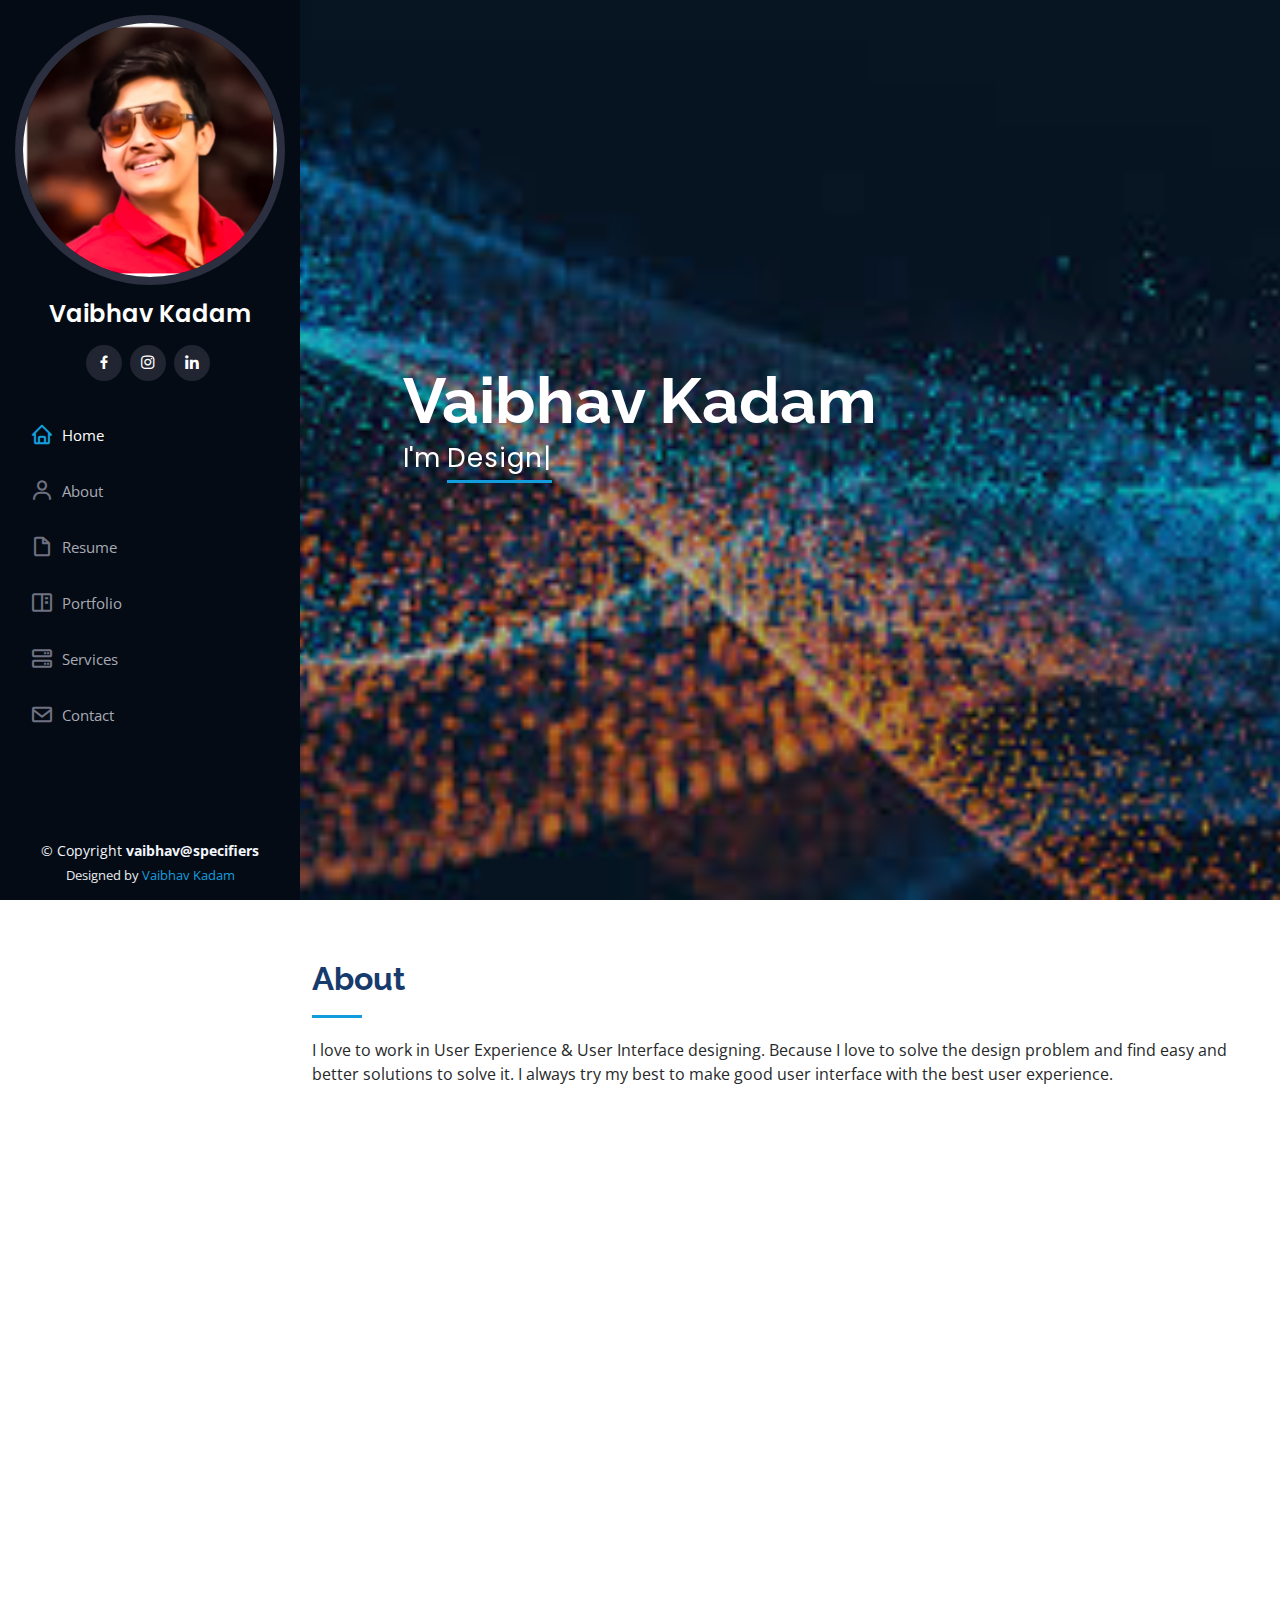
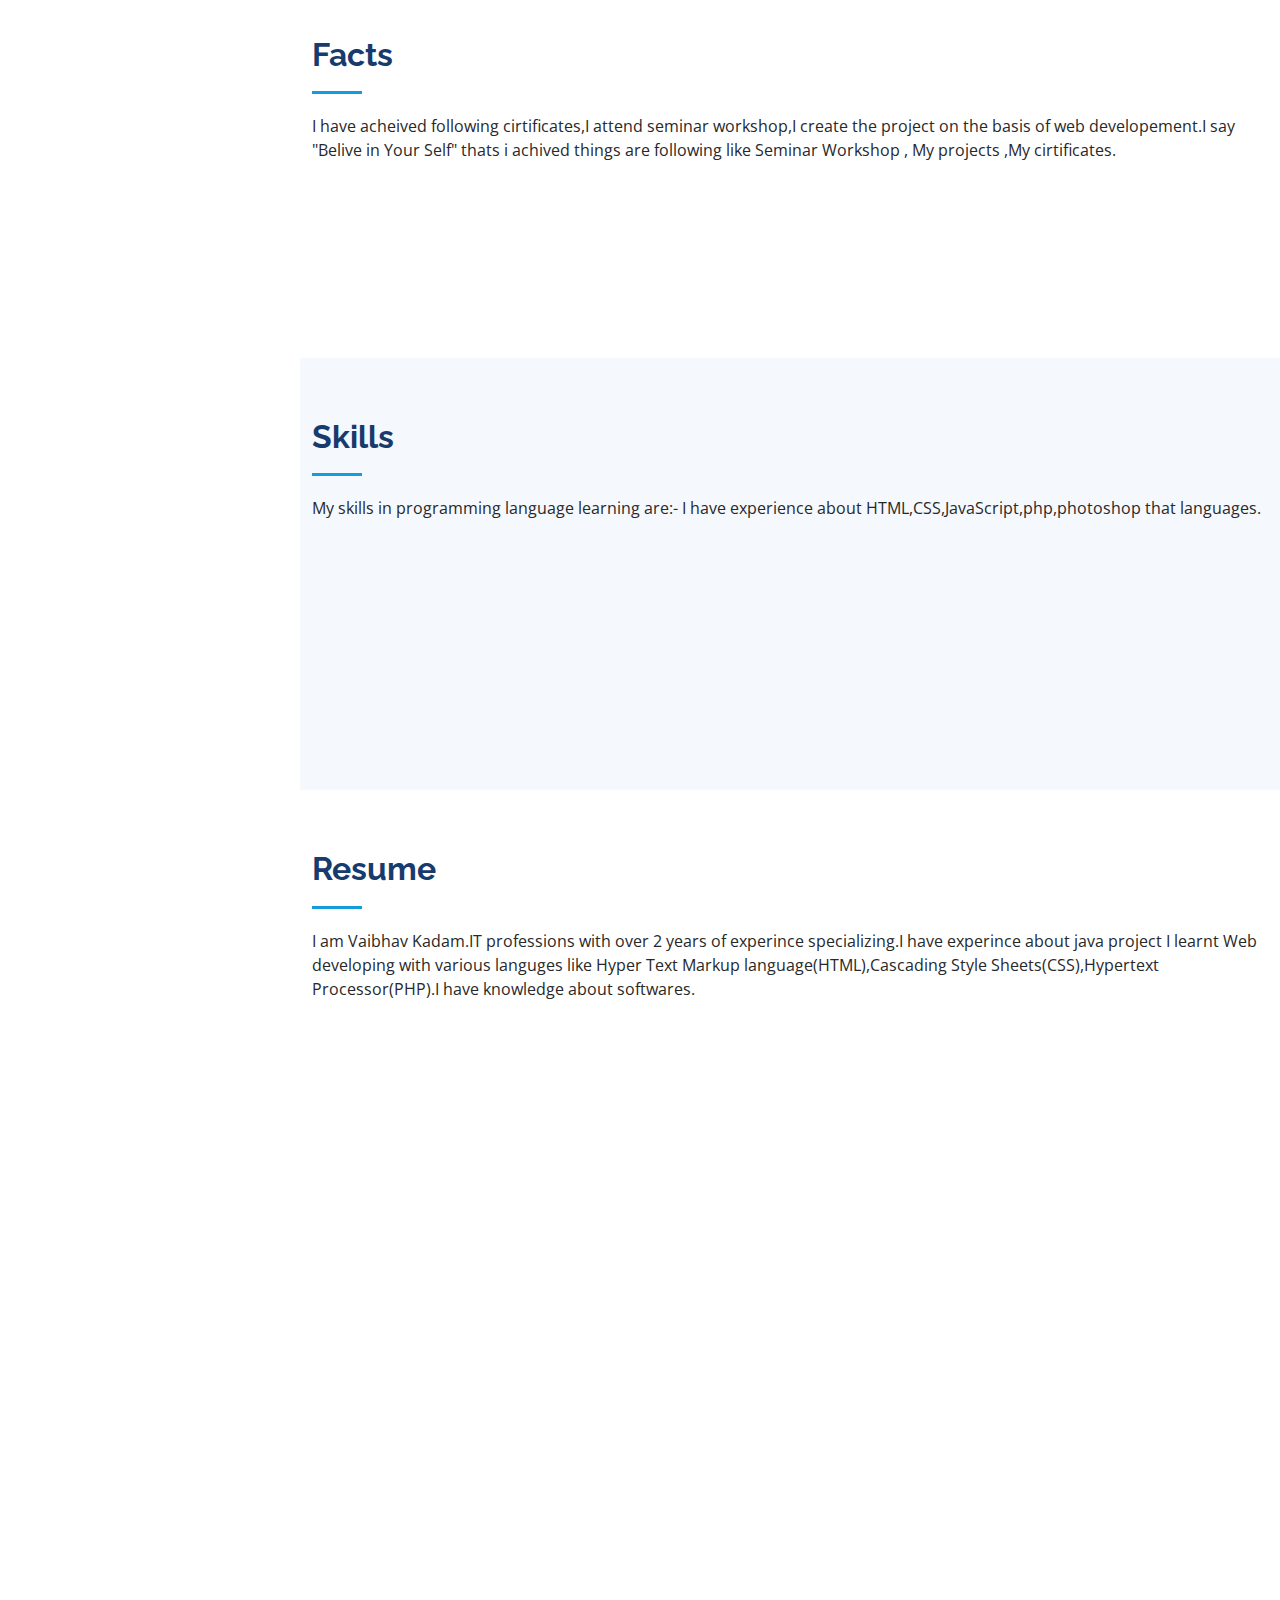
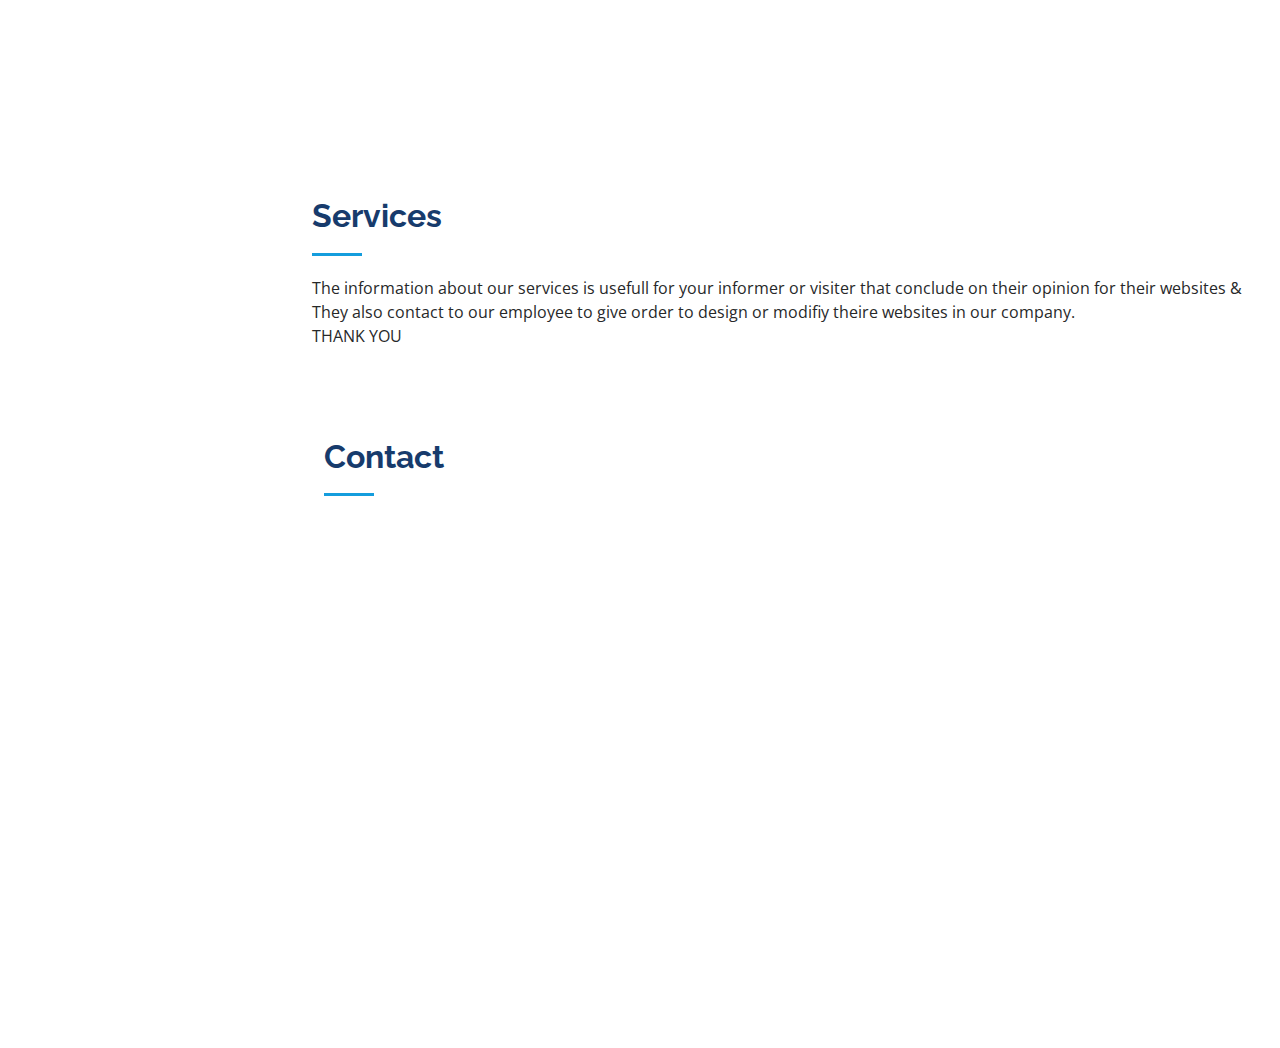
<file: index.html>
<!DOCTYPE html>
<html lang="en">

<head>
  <meta charset="utf-8">
  <meta content="width=device-width, initial-scale=1.0" name="viewport">

  <title>Vaibhav Kadam-Portfolio</title>
  <meta content="" name="description">
  <meta content="" name="keywords">

  <!-- Favicons -->
  <link href="assets/img/download (1).png" rel="icon">
  <link href="assets/img/apple-touch-icon.png" rel="apple-touch-icon">

  <!-- Google Fonts -->
  <link href="https://fonts.googleapis.com/css?family=Open+Sans:300,300i,400,400i,600,600i,700,700i|Raleway:300,300i,400,400i,500,500i,600,600i,700,700i|Poppins:300,300i,400,400i,500,500i,600,600i,700,700i" rel="stylesheet">

  <!-- Vendor CSS Files -->
  <link href="assets/vendor/aos/aos.css" rel="stylesheet">
  <link href="assets/vendor/bootstrap/css/bootstrap.min.css" rel="stylesheet">
  <link href="assets/vendor/bootstrap-icons/bootstrap-icons.css" rel="stylesheet">
  <link href="assets/vendor/boxicons/css/boxicons.min.css" rel="stylesheet">
  <link href="assets/vendor/glightbox/css/glightbox.min.css" rel="stylesheet">
  <link href="assets/vendor/swiper/swiper-bundle.min.css" rel="stylesheet">

  <!-- Template Main CSS File -->
  <link href="assets/css/style.css" rel="stylesheet">

  <!-- =======================================================
  * Template Name: iPortfolio - v3.7.0
  * Template URL: https://bootstrapmade.com/iportfolio-bootstrap-portfolio-websites-template/
  * Author: BootstrapMade.com
  * License: https://bootstrapmade.com/license/
  ======================================================== -->
</head>

<body>

  <!-- ======= Mobile nav toggle button ======= -->
  <i class="bi bi-list mobile-nav-toggle d-xl-none"></i>

  <!-- ======= Header ======= -->
  <header id="header">
    <div class="d-flex flex-column">

      <div class="profile">
        <img src="assets/img/adobe,edit.jpg" style="height: 100%;width: 100%;" alt="" class="img-fluid rounded-circle">
        <h1 class="text-light"><a href="index.html">Vaibhav Kadam</a></h1>
        <div class="social-links mt-3 text-center">
          <a href="https://www.facebook.com/" target="_blank" class="facebook"><i class="bx bxl-facebook"></i></a>
          <a href="https://www.instagram.com/?hl=en" target="_blank" class="instagram"><i class="bx bxl-instagram"></i></a>
          <a href="#" class="linkedin"><i class="bx bxl-linkedin"></i></a>
        </div>
      </div>

      <nav id="navbar" class="nav-menu navbar">
        <ul>
          <li><a href="#hero" class="nav-link scrollto active"><i class="bx bx-home"></i> <span>Home</span></a></li>
          <li><a href="#about" class="nav-link scrollto"><i class="bx bx-user"></i> <span>About</span></a></li>
          <li><a href="#resume" class="nav-link scrollto"><i class="bx bx-file-blank"></i> <span>Resume</span></a></li>
          <li><a href="#portfolio" class="nav-link scrollto"><i class="bx bx-book-content"></i> <span>Portfolio</span></a></li>
          <li><a href="#services" class="nav-link scrollto"><i class="bx bx-server"></i> <span>Services</span></a></li>
          <li><a href="#contact" class="nav-link scrollto"><i class="bx bx-envelope"></i> <span>Contact</span></a></li>
        </ul>
      </nav><!-- .nav-menu -->
    </div>
  </header><!-- End Header -->

  <!-- ======= Hero Section ======= -->
  <section id="hero" class="d-flex flex-column justify-content-center align-items-center">
    <div class="hero-container" data-aos="fade-in">
      <h1>Vaibhav Kadam</h1>
      <p>I'm <span class="typed" data-typed-items="Designer, Developer, Freelancer"></span></p>
    </div>
  </section><!-- End Hero -->

  <main id="main">

    <!-- ======= About Section ======= -->
    <section id="about" class="about">
      <div class="container">

        <div class="section-title">
          <h2>About</h2>
          <p>I love to work in User Experience & User Interface designing. Because I love to solve the design problem and find easy and better solutions to solve it. I always try my best to make good user interface with the best user experience.</p>
        </div>

        <div class="row">
          <div class="col-lg-4" data-aos="fade-right">
            <img src="assets/img/vaibhav.jpg.jpg" class="img-fluid" alt="">
          </div>
          <div class="col-lg-8 pt-4 pt-lg-0 content" data-aos="fade-left">
            <h3>UI/UX Designer &amp; Web Developer.</h3>
            <p class="fst-italic">
              I'm a Passionate developer who loves simplicity in things and crafts beautiful user interfaces with love.
            </p>
            <div class="row">
              <div class="col-lg-6">
                <ul>
                  <li><i class="bi bi-chevron-right"></i> <strong>Birthday:</strong> <span>18 July 2002</span></li>
                  <!-- <li><i class="bi bi-chevron-right"></i> <strong>Website:</strong> <span>www.example.com</span></li> -->
                  <li><i class="bi bi-chevron-right"></i> <strong>Phone:</strong> <span>9325320226</span></li>
                  <li><i class="bi bi-chevron-right"></i> <strong>City:</strong> <span>Pune,Maharashtra</span></li>
                </ul>
              </div>
              <div class="col-lg-6">
                <ul>
                  <li><i class="bi bi-chevron-right"></i> <strong>Age:</strong> <span>20</span></li>
                  <li><i class="bi bi-chevron-right"></i> <strong>Degree:</strong> <span>bachloer</span></li>
                  <li><i class="bi bi-chevron-right"></i> <strong>Email:</strong> <span>vaibhavkadamv1807@gmail.com</span></li>
                  <li><i class="bi bi-chevron-right"></i> <strong>Freelance:</strong> <span>Available</span></li>
                </ul>
              </div>
            </div>
            <p>
              I am a person who is positive about every aspect of life. There are many things I like to do, to see, and to experience. I like to read, I like to write; I like to think, I like to dream; I like to talk, I like to listen. I like to see the sunrise in the morning, I like to see the moonlight at night; I like to feel the music flowing on my face, I like to smell the wind coming from the ocean. I like to look at the clouds in the sky.
            </p>
          </div>
        </div>

      </div>
    </section><!-- End About Section -->

    <!-- ======= Facts Section ======= -->
    <section id="facts" class="facts">
      <div class="container">

        <div class="section-title">
          <h2>Facts</h2>
          <p>I have acheived following cirtificates,I attend seminar workshop,I create the project on the basis of web developement.I say "Belive in Your Self" thats i achived things are following like Seminar Workshop , My projects ,My cirtificates.</p>
        </div>

        <div class="row no-gutters">

          <div class="col-lg-4 col-md-6 d-md-flex align-items-md-stretch" data-aos="fade-up">
            <div class="count-box">
              <i class="bi bi-emoji-smile"></i>
              <span data-purecounter-start="0" data-purecounter-end="25" data-purecounter-duration="1" class="purecounter"></span>
              <p><strong>Seminar Workshop</strong></p>
            </div>
          </div>

          <div class="col-lg-4 col-md-6 d-md-flex align-items-md-stretch" data-aos="fade-up" data-aos-delay="100">
            <div class="count-box">
              <i class="bi bi-journal-richtext"></i>
              <span data-purecounter-start="0" data-purecounter-end="10" data-purecounter-duration="1" class="purecounter"></span>
              <p><strong> My Projects</strong> </p>
            </div>
          </div>

          <div class="col-lg-4 col-md-6 d-md-flex align-items-md-stretch" data-aos="fade-up" data-aos-delay="200">
            <div class="count-box">
              <i class="bi bi-card-checklist"></i>
              <span data-purecounter-start="0" data-purecounter-end="5" data-purecounter-duration="1" class="purecounter"></span>
              <p><strong>Certificates</strong> </p>
            </div>
          </div>

          <!-- <div class="col-lg-3 col-md-6 d-md-flex align-items-md-stretch" data-aos="fade-up" data-aos-delay="300">
            <div class="count-box">
              <i class="bi bi-people"></i>
              <span data-purecounter-start="0" data-purecounter-end="32" data-purecounter-duration="1" class="purecounter"></span>
              <p><strong>Hard Workers</strong> rerum asperiores dolor</p>
            </div>
          </div> -->

        </div>

      </div>
    </section><!-- End Facts Section -->

    <!-- ======= Skills Section ======= -->
    <section id="skills" class="skills section-bg">
      <div class="container">

        <div class="section-title">
          <h2>Skills</h2>
          <p>My skills in programming language learning are:-
            I have experience about HTML,CSS,JavaScript,php,photoshop that languages.</p>
        </div>

        <div class="row skills-content">

          <div class="col-lg-6" data-aos="fade-up">

            <div class="progress">
              <span class="skill">HTML <i class="val">80%</i></span>
              <div class="progress-bar-wrap">
                <div class="progress-bar" role="progressbar" aria-valuenow="80" aria-valuemin="0" aria-valuemax="80"></div>
              </div>
            </div>

            <div class="progress">
              <span class="skill">CSS <i class="val">90%</i></span>
              <div class="progress-bar-wrap">
                <div class="progress-bar" role="progressbar" aria-valuenow="90" aria-valuemin="0" aria-valuemax="100"></div>
              </div>
            </div>

            <div class="progress">
              <span class="skill">JavaScript <i class="val">75%</i></span>
              <div class="progress-bar-wrap">
                <div class="progress-bar" role="progressbar" aria-valuenow="75" aria-valuemin="0" aria-valuemax="100"></div>
              </div>
            </div>

          </div>

          <div class="col-lg-6" data-aos="fade-up" data-aos-delay="100">

            <div class="progress">
              <span class="skill">PHP <i class="val">80%</i></span>
              <div class="progress-bar-wrap">
                <div class="progress-bar" role="progressbar" aria-valuenow="80" aria-valuemin="0" aria-valuemax="100"></div>
              </div>
            </div>

            <div class="progress">
              <span class="skill">WordPress/CMS <i class="val">90%</i></span>
              <div class="progress-bar-wrap">
                <div class="progress-bar" role="progressbar" aria-valuenow="90" aria-valuemin="0" aria-valuemax="100"></div>
              </div>
            </div>

            <div class="progress">
              <span class="skill">Photoshop <i class="val">55%</i></span>
              <div class="progress-bar-wrap">
                <div class="progress-bar" role="progressbar" aria-valuenow="55" aria-valuemin="0" aria-valuemax="100"></div>
              </div>
            </div>

          </div>

        </div>

      </div>
    </section><!-- End Skills Section -->

    <!-- ======= Resume Section ======= -->
    <section id="resume" class="resume">
      <div class="container">

        <div class="section-title">
          <h2>Resume</h2>
          <p>I am Vaibhav Kadam.IT professions with over 2 years of experince specializing.I have experince about java project I learnt Web developing with various languges like Hyper Text Markup language(HTML),Cascading Style Sheets(CSS),Hypertext Processor(PHP).I have knowledge about softwares.</p>
        </div>

        <div class="row">
          <div class="col-lg-6" data-aos="fade-up">
            <h3 class="resume-title">Sumary</h3>
            <div class="resume-item pb-0">
              <h4>Vaibhav Kadam</h4>
              <p><em>Innovative and deadline-driven Graphic Designer with 3+ years of experience designing and developing user-centered digital/print marketing material from initial concept to final, polished deliverable.</em></p>
              <ul>
                <li>Talegaon Dabhade,Pune</li>
                <li>9325320226</li>
                <li>vaibhav@specifiers.com</li>
              </ul>
            </div>

            <h3 class="resume-title">Education</h3>
            <div class="resume-item">
              <h4>Creator & Designer</h4>
              <h5>2020-2021</h5>
              <p><em>Dr. DY Patil collage of Engineering And Innovation Varale</em></p>
              <p>I have experince about how we create a SEO freindly Website and to create in a promient way to design a java project</p>
            </div>
            <!-- <div class="resume-item">
              <h4>Bachelor of Fine Arts &amp; Graphic Design</h4>
              <h5>2010 - 2014</h5>
              <p><em>Rochester Institute of Technology, Rochester, NY</em></p>
              <p>Quia nobis sequi est occaecati aut. Repudiandae et iusto quae reiciendis et quis Eius vel ratione eius unde vitae rerum voluptates asperiores voluptatem Earum molestiae consequatur neque etlon sader mart dila</p>
            </div> -->
          </div>
          <div class="col-lg-6" data-aos="fade-up" data-aos-delay="100">
            <h3 class="resume-title">Professional Experience</h3>
            <div class="resume-item">
              <h4>To Create Project</h4>
              <h5>2020 - Present</h5>
              <p><em>DY patil college of engg. & innovation Varale</em></p>
              <ul>
                <li>Lead in the design, development, and implementation of the graphic, layout, and production communication materials</li>
                <li>Delegate tasks to the 7 members of the design team and provide counsel on all aspects of the project. </li>
                <li>Supervise the assessment of all graphic materials in order to ensure quality and accuracy of the design</li>
                <li>Oversee the efficient use of production project budgets ranging from $2,000 - $25,000</li>
                <li>Increased the customer satisfaction rate by 25% by improving the customer service.</li>
                <li>Planned,supervised,and coordinated daily activity of 3 junior business analytics.</li>
                <li>Improved the communication with the marketing department to better understand the competitive position.</li>
              </ul>
            </div>
            <!-- <div class="resume-item">
              <h4>Graphic design specialist</h4>
              <h5>2017 - 2018</h5>
              <p><em>Stepping Stone Advertising, New York, NY</em></p>
              <ul>
                <li>Developed numerous marketing programs (logos, brochures,infographics, presentations, and advertisements).</li>
                <li>Managed up to 5 projects or tasks at a given time while under pressure</li>
                <li>Recommended and consulted with clients on the most appropriate graphic design</li>
                <li>Created 4+ design presentations and proposals a month for clients and account managers</li>
              </ul>
            </div>
          </div> -->
        </div>

      </div>
    </section><!-- End Resume Section -->

    <!-- ======= Portfolio Section ======= -->
    <!-- <section id="portfolio" class="portfolio section-bg">
      <div class="container">

        <div class="section-title">
          <h2>Portfolio</h2>
          <p>Magnam dolores commodi suscipit. Necessitatibus eius consequatur ex aliquid fuga eum quidem. Sit sint consectetur velit. Quisquam quos quisquam cupiditate. Et nemo qui impedit suscipit alias ea. Quia fugiat sit in iste officiis commodi quidem hic quas.</p>
        </div> -->

        <!-- <div class="row" data-aos="fade-up">
          <div class="col-lg-12 d-flex justify-content-center">
            <ul id="portfolio-flters">
              <li data-filter="*" class="filter-active">All</li>
              <li data-filter=".filter-app">App</li>
              <li data-filter=".filter-card">Card</li>
              <li data-filter=".filter-web">Web</li>
            </ul>
          </div>
        </div>

        <div class="row portfolio-container" data-aos="fade-up" data-aos-delay="100"> -->

          <!-- <div class="col-lg-4 col-md-6 portfolio-item filter-app">
            <div class="portfolio-wrap">
              <img src="assets/img/portfolio/portfolio-1.jpg" class="img-fluid" alt="">
              <div class="portfolio-links">
                <a href="assets/img/portfolio/portfolio-1.jpg" data-gallery="portfolioGallery" class="portfolio-lightbox" title="App 1"><i class="bx bx-plus"></i></a>
                <a href="portfolio-details.html" title="More Details"><i class="bx bx-link"></i></a>
              </div>
            </div>
          </div>

          <div class="col-lg-4 col-md-6 portfolio-item filter-web">
            <div class="portfolio-wrap">
              <img src="assets/img/portfolio/portfolio-2.jpg" class="img-fluid" alt="">
              <div class="portfolio-links">
                <a href="assets/img/portfolio/portfolio-2.jpg" data-gallery="portfolioGallery" class="portfolio-lightbox" title="Web 3"><i class="bx bx-plus"></i></a>
                <a href="portfolio-details.html" title="More Details"><i class="bx bx-link"></i></a>
              </div>
            </div>
          </div>

          <div class="col-lg-4 col-md-6 portfolio-item filter-app">
            <div class="portfolio-wrap">
              <img src="assets/img/portfolio/portfolio-3.jpg" class="img-fluid" alt="">
              <div class="portfolio-links">
                <a href="assets/img/portfolio/portfolio-3.jpg" data-gallery="portfolioGallery" class="portfolio-lightbox" title="App 2"><i class="bx bx-plus"></i></a>
                <a href="portfolio-details.html" title="More Details"><i class="bx bx-link"></i></a>
              </div>
            </div>
          </div>

          <div class="col-lg-4 col-md-6 portfolio-item filter-card">
            <div class="portfolio-wrap">
              <img src="assets/img/portfolio/portfolio-4.jpg" class="img-fluid" alt="">
              <div class="portfolio-links">
                <a href="assets/img/portfolio/portfolio-4.jpg" data-gallery="portfolioGallery" class="portfolio-lightbox" title="Card 2"><i class="bx bx-plus"></i></a>
                <a href="portfolio-details.html" title="More Details"><i class="bx bx-link"></i></a>
              </div>
            </div>
          </div>

          <div class="col-lg-4 col-md-6 portfolio-item filter-web">
            <div class="portfolio-wrap">
              <img src="assets/img/portfolio/portfolio-5.jpg" class="img-fluid" alt="">
              <div class="portfolio-links">
                <a href="assets/img/portfolio/portfolio-5.jpg" data-gallery="portfolioGallery" class="portfolio-lightbox" title="Web 2"><i class="bx bx-plus"></i></a>
                <a href="portfolio-details.html" title="More Details"><i class="bx bx-link"></i></a>
              </div>
            </div>
          </div>

          <div class="col-lg-4 col-md-6 portfolio-item filter-app">
            <div class="portfolio-wrap">
              <img src="assets/img/portfolio/portfolio-6.jpg" class="img-fluid" alt="">
              <div class="portfolio-links">
                <a href="assets/img/portfolio/portfolio-6.jpg" data-gallery="portfolioGallery" class="portfolio-lightbox" title="App 3"><i class="bx bx-plus"></i></a>
                <a href="portfolio-details.html" title="More Details"><i class="bx bx-link"></i></a>
              </div>
            </div>
          </div>

          <div class="col-lg-4 col-md-6 portfolio-item filter-card">
            <div class="portfolio-wrap">
              <img src="assets/img/portfolio/portfolio-7.jpg" class="img-fluid" alt="">
              <div class="portfolio-links">
                <a href="assets/img/portfolio/portfolio-7.jpg" data-gallery="portfolioGallery" class="portfolio-lightbox" title="Card 1"><i class="bx bx-plus"></i></a>
                <a href="portfolio-details.html" title="More Details"><i class="bx bx-link"></i></a>
              </div>
            </div>
          </div>

          <div class="col-lg-4 col-md-6 portfolio-item filter-card">
            <div class="portfolio-wrap">
              <img src="assets/img/portfolio/portfolio-8.jpg" class="img-fluid" alt="">
              <div class="portfolio-links">
                <a href="assets/img/portfolio/portfolio-8.jpg" data-gallery="portfolioGallery" class="portfolio-lightbox" title="Card 3"><i class="bx bx-plus"></i></a>
                <a href="portfolio-details.html" title="More Details"><i class="bx bx-link"></i></a>
              </div>
            </div>
          </div>

          <div class="col-lg-4 col-md-6 portfolio-item filter-web">
            <div class="portfolio-wrap">
              <img src="assets/img/portfolio/portfolio-9.jpg" class="img-fluid" alt="">
              <div class="portfolio-links">
                <a href="assets/img/portfolio/portfolio-9.jpg" data-gallery="portfolioGallery" class="portfolio-lightbox" title="Web 3"><i class="bx bx-plus"></i></a>
                <a href="portfolio-details.html" title="More Details"><i class="bx bx-link"></i></a>
              </div>
            </div>
          </div> -->

        </div>

      </div>
    </section><!-- End Portfolio Section -->

    <!-- ======= Services Section ======= -->
    <section id="services" class="services">
      <div class="container">

        <div class="section-title">
          <h2>Services</h2>
          <p>The information about our services is usefull for your informer or visiter that conclude on their opinion for their websites & They also contact to our employee to give order to design or modifiy theire websites in our company.</p>
          <p>THANK YOU</p>
        </div>

        <!-- <div class="row">
          <div class="col-lg-4 col-md-6 icon-box" data-aos="fade-up">
            <div class="icon"><i class="bi bi-briefcase"></i></div>
            <h4 class="title"><a href="">Lorem Ipsum</a></h4>
            <p class="description">Voluptatum deleniti atque corrupti quos dolores et quas molestias excepturi sint occaecati cupiditate non provident</p>
          </div>
          <div class="col-lg-4 col-md-6 icon-box" data-aos="fade-up" data-aos-delay="100">
            <div class="icon"><i class="bi bi-card-checklist"></i></div>
            <h4 class="title"><a href="">Dolor Sitema</a></h4>
            <p class="description">Minim veniam, quis nostrud exercitation ullamco laboris nisi ut aliquip ex ea commodo consequat tarad limino ata</p>
          </div>
          <div class="col-lg-4 col-md-6 icon-box" data-aos="fade-up" data-aos-delay="200">
            <div class="icon"><i class="bi bi-bar-chart"></i></div>
            <h4 class="title"><a href="">Sed ut perspiciatis</a></h4>
            <p class="description">Duis aute irure dolor in reprehenderit in voluptate velit esse cillum dolore eu fugiat nulla pariatur</p>
          </div>
          <div class="col-lg-4 col-md-6 icon-box" data-aos="fade-up" data-aos-delay="300">
            <div class="icon"><i class="bi bi-binoculars"></i></div>
            <h4 class="title"><a href="">Magni Dolores</a></h4>
            <p class="description">Excepteur sint occaecat cupidatat non proident, sunt in culpa qui officia deserunt mollit anim id est laborum</p>
          </div>
          <div class="col-lg-4 col-md-6 icon-box" data-aos="fade-up" data-aos-delay="400">
            <div class="icon"><i class="bi bi-brightness-high"></i></div>
            <h4 class="title"><a href="">Nemo Enim</a></h4>
            <p class="description">At vero eos et accusamus et iusto odio dignissimos ducimus qui blanditiis praesentium voluptatum deleniti atque</p>
          </div>
          <div class="col-lg-4 col-md-6 icon-box" data-aos="fade-up" data-aos-delay="500">
            <div class="icon"><i class="bi bi-calendar4-week"></i></div>
            <h4 class="title"><a href="">Eiusmod Tempor</a></h4>
            <p class="description">Et harum quidem rerum facilis est et expedita distinctio. Nam libero tempore, cum soluta nobis est eligendi</p>
          </div> -->
        <!-- </div>

      </div>
    </section>End Services Section -->

    <!-- ======= Testimonials Section ======= -->
    <!-- <section id="testimonials" class="testimonials section-bg">
      <div class="container">

        <div class="section-title">
          <h2>Testimonials</h2>
          <p>Magnam dolores commodi suscipit. Necessitatibus eius consequatur ex aliquid fuga eum quidem. Sit sint consectetur velit. Quisquam quos quisquam cupiditate. Et nemo qui impedit suscipit alias ea. Quia fugiat sit in iste officiis commodi quidem hic quas.</p>
        </div>

        <div class="testimonials-slider swiper" data-aos="fade-up" data-aos-delay="100">
          <div class="swiper-wrapper">

            <div class="swiper-slide">
              <div class="testimonial-item" data-aos="fade-up">
                <p>
                  <i class="bx bxs-quote-alt-left quote-icon-left"></i>
                  Proin iaculis purus consequat sem cure digni ssim donec porttitora entum suscipit rhoncus. Accusantium quam, ultricies eget id, aliquam eget nibh et. Maecen aliquam, risus at semper.
                  <i class="bx bxs-quote-alt-right quote-icon-right"></i>
                </p>
                <img src="assets/img/testimonials/testimonials-1.jpg" class="testimonial-img" alt="">
                <h3>Saul Goodman</h3>
                <h4>Ceo &amp; Founder</h4>
              </div>
            </div><!-- End testimonial item -->

            <!-- <div class="swiper-slide">
              <div class="testimonial-item" data-aos="fade-up" data-aos-delay="100">
                <p>
                  <i class="bx bxs-quote-alt-left quote-icon-left"></i>
                  Export tempor illum tamen malis malis eram quae irure esse labore quem cillum quid cillum eram malis quorum velit fore eram velit sunt aliqua noster fugiat irure amet legam anim culpa.
                  <i class="bx bxs-quote-alt-right quote-icon-right"></i>
                </p>
                <img src="assets/img/testimonials/testimonials-2.jpg" class="testimonial-img" alt="">
                <h3>Sara Wilsson</h3>
                <h4>Designer</h4>
              </div>
            </div><!-- End testimonial item -->

            <!-- <div class="swiper-slide">
              <div class="testimonial-item" data-aos="fade-up" data-aos-delay="200">
                <p>
                  <i class="bx bxs-quote-alt-left quote-icon-left"></i>
                  Enim nisi quem export duis labore cillum quae magna enim sint quorum nulla quem veniam duis minim tempor labore quem eram duis noster aute amet eram fore quis sint minim.
                  <i class="bx bxs-quote-alt-right quote-icon-right"></i>
                </p>
                <img src="assets/img/testimonials/testimonials-3.jpg" class="testimonial-img" alt="">
                <h3>Jena Karlis</h3>
                <h4>Store Owner</h4>
              </div>
            </div><!-- End testimonial item -->

            <!-- <div class="swiper-slide">
              <div class="testimonial-item" data-aos="fade-up" data-aos-delay="300">
                <p>
                  <i class="bx bxs-quote-alt-left quote-icon-left"></i>
                  Fugiat enim eram quae cillum dolore dolor amet nulla culpa multos export minim fugiat minim velit minim dolor enim duis veniam ipsum anim magna sunt elit fore quem dolore labore illum veniam.
                  <i class="bx bxs-quote-alt-right quote-icon-right"></i>
                </p>
                <img src="assets/img/testimonials/testimonials-4.jpg" class="testimonial-img" alt="">
                <h3>Matt Brandon</h3>
                <h4>Freelancer</h4>
              </div>  -->
            <!-- </div>End testimonial item -->

            <!-- <div class="swiper-slide">
              <div class="testimonial-item" data-aos="fade-up" data-aos-delay="400">
                <p>
                  <i class="bx bxs-quote-alt-left quote-icon-left"></i>
                  Quis quorum aliqua sint quem legam fore sunt eram irure aliqua veniam tempor noster veniam enim culpa labore duis sunt culpa nulla illum cillum fugiat legam esse veniam culpa fore nisi cillum quid.
                  <i class="bx bxs-quote-alt-right quote-icon-right"></i>
                </p>
                <img src="assets/img/testimonials/testimonials-5.jpg" class="testimonial-img" alt="">
                <h3>John Larson</h3>
                <h4>Entrepreneur</h4>
              </div> -->
            <!-- </div>End testimonial item -->

          <!-- </div>
          <div class="swiper-pagination"></div>
        </div>

      </div>
    </section>End Testimonials Section -->

    <!-- ======= Contact Section ======= -->
    <section id="contact" class="contact">
      <div class="container">

        <div class="section-title">
          <h2>Contact</h2>
          <!-- <p>Magnam dolores commodi suscipit. Necessitatibus eius consequatur ex aliquid fuga eum quidem. Sit sint consectetur velit. Quisquam quos quisquam cupiditate. Et nemo qui impedit suscipit alias ea. Quia fugiat sit in iste officiis commodi quidem hic quas.</p> -->
        </div>

        <div class="row" data-aos="fade-in">

          <div class="col-lg-5 d-flex align-items-stretch">
            <div class="info">
              <div class="address">
                <i class="bi bi-geo-alt"></i>
                <h4>Location:</h4>
                <p>Talegaon Dabhade , Pune, 410507 </p>
              </div>

              <div class="email">
                <i class="bi bi-envelope"></i>
                <h4>Email:</h4>
                <p>vaibhavkadamv1807@gmail.com</p>
              </div>

              <div class="phone">
                <i class="bi bi-phone"></i>
                <h4>Call:</h4>
                <p>9325320226</p>
              </div>

              <!-- <iframe src="https://www.google.com/maps/embed?pb=!1m14!1m8!1m3!1d12097.433213460943!2d-74.0062269!3d40.7101282!3m2!1i1024!2i768!4f13.1!3m3!1m2!1s0x0%3A0xb89d1fe6bc499443!2sDowntown+Conference+Center!5e0!3m2!1smk!2sbg!4v1539943755621" frameborder="0" style="border:0; width: 100%; height: 290px;" allowfullscreen></iframe>
            </div> -->

          <!-- </div>

          <div class="col-lg-7 mt-5 mt-lg-0 d-flex align-items-stretch">
            <form action="forms/contact.php" method="post" role="form" class="php-email-form">
              <div class="row">
                <div class="form-group col-md-6">
                  <label for="name">Your Name</label>
                  <input type="text" name="name" class="form-control" id="name" required>
                </div>
                <div class="form-group col-md-6">
                  <label for="name">Your Email</label>
                  <input type="email" class="form-control" name="email" id="email" required>
                </div>
              </div>
              <div class="form-group">
                <label for="name">Subject</label>
                <input type="text" class="form-control" name="subject" id="subject" required>
              </div>
              <div class="form-group">
                <label for="name">Message</label>
                <textarea class="form-control" name="message" rows="10" required></textarea>
              </div>
              <div class="my-3">
                <div class="loading">Loading</div>
                <div class="error-message"></div>
                <div class="sent-message">Your message has been sent. Thank you!</div>
              </div>
              <div class="text-center"><button type="submit">Send Message</button></div>
            </form>
          </div>

        </div>

      </div> -->
    </section><!-- End Contact Section -->

  </main><!-- End #main -->

  <!-- ======= Footer ======= -->
  <footer id="footer">
    <div class="container">
      <div class="copyright">
        &copy; Copyright <strong><span>vaibhav@specifiers</span></strong>
      </div>
      <div class="credits">
        <!-- All the links in the footer should remain intact. -->
        <!-- You can delete the links only if you purchased the pro version. -->
        <!-- Licensing information: https://bootstrapmade.com/license/ -->
        <!-- Purchase the pro version with working PHP/AJAX contact form: https://bootstrapmade.com/iportfolio-bootstrap-portfolio-websites-template/ -->
        Designed by <a href="https://vaibhav@specifiers.com/">Vaibhav Kadam</a>
      </div>
    </div>
  </footer><!-- End  Footer -->

  <a href="#" class="back-to-top d-flex align-items-center justify-content-center"><i class="bi bi-arrow-up-short"></i></a>

  <!-- Vendor JS Files -->
  <script src="assets/vendor/purecounter/purecounter.js"></script>
  <script src="assets/vendor/aos/aos.js"></script>
  <script src="assets/vendor/bootstrap/js/bootstrap.bundle.min.js"></script>
  <script src="assets/vendor/glightbox/js/glightbox.min.js"></script>
  <script src="assets/vendor/isotope-layout/isotope.pkgd.min.js"></script>
  <script src="assets/vendor/swiper/swiper-bundle.min.js"></script>
  <script src="assets/vendor/typed.js/typed.min.js"></script>
  <script src="assets/vendor/waypoints/noframework.waypoints.js"></script>
  <script src="assets/vendor/php-email-form/validate.js"></script>

  <!-- Template Main JS File -->
  <script src="assets/js/main.js"></script>

</body>

</html>
</file>
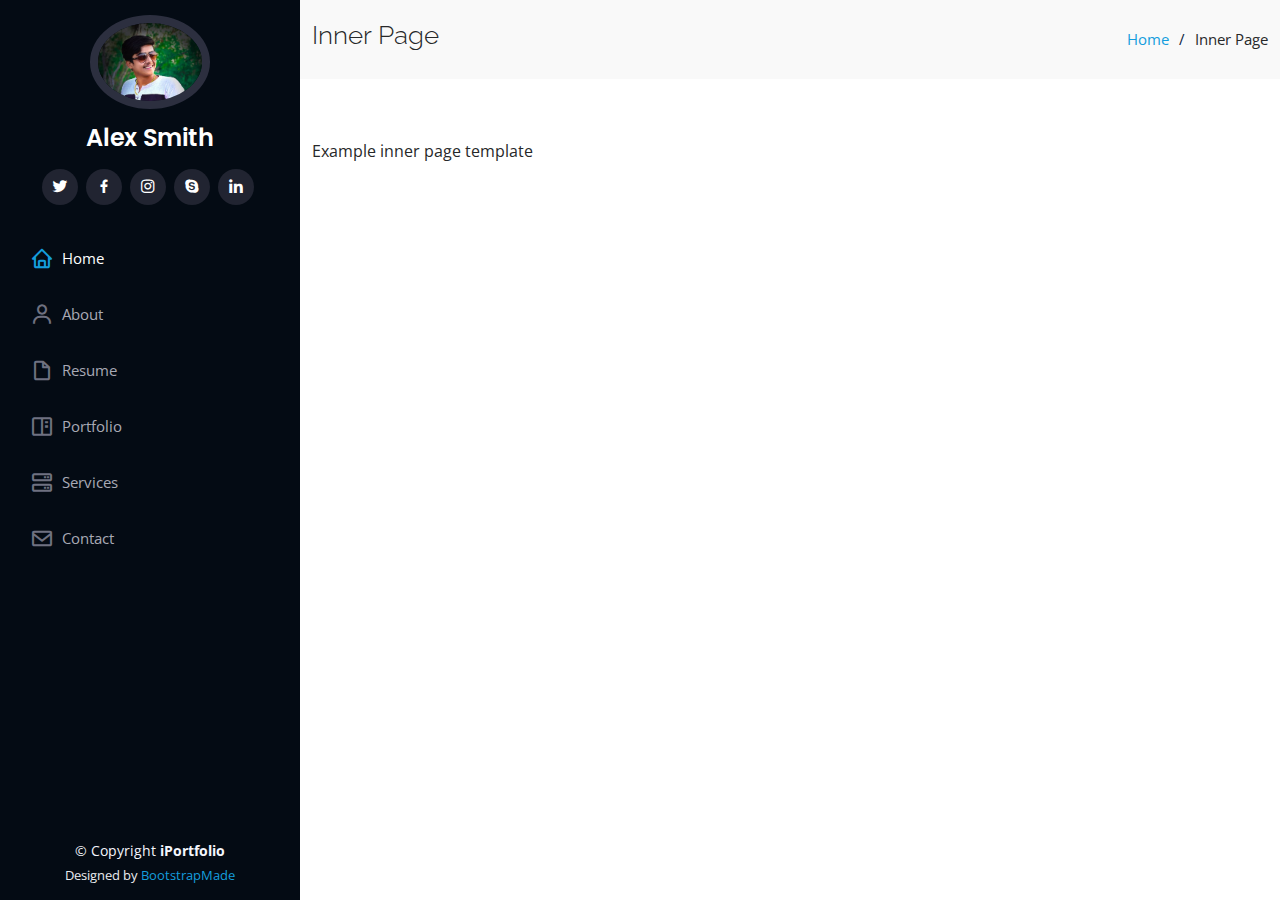
<file: inner-page.html>
<!DOCTYPE html>
<html lang="en">

<head>
  <meta charset="utf-8">
  <meta content="width=device-width, initial-scale=1.0" name="viewport">

  <title>Inner Page - iPortfolio Bootstrap Template</title>
  <meta content="" name="description">
  <meta content="" name="keywords">

  <!-- Favicons -->
  <link href="assets/img/favicon.png" rel="icon">
  <link href="assets/img/apple-touch-icon.png" rel="apple-touch-icon">

  <!-- Google Fonts -->
  <link href="https://fonts.googleapis.com/css?family=Open+Sans:300,300i,400,400i,600,600i,700,700i|Raleway:300,300i,400,400i,500,500i,600,600i,700,700i|Poppins:300,300i,400,400i,500,500i,600,600i,700,700i" rel="stylesheet">

  <!-- Vendor CSS Files -->
  <link href="assets/vendor/aos/aos.css" rel="stylesheet">
  <link href="assets/vendor/bootstrap/css/bootstrap.min.css" rel="stylesheet">
  <link href="assets/vendor/bootstrap-icons/bootstrap-icons.css" rel="stylesheet">
  <link href="assets/vendor/boxicons/css/boxicons.min.css" rel="stylesheet">
  <link href="assets/vendor/glightbox/css/glightbox.min.css" rel="stylesheet">
  <link href="assets/vendor/swiper/swiper-bundle.min.css" rel="stylesheet">

  <!-- Template Main CSS File -->
  <link href="assets/css/style.css" rel="stylesheet">

  <!-- =======================================================
  * Template Name: iPortfolio - v3.7.0
  * Template URL: https://bootstrapmade.com/iportfolio-bootstrap-portfolio-websites-template/
  * Author: BootstrapMade.com
  * License: https://bootstrapmade.com/license/
  ======================================================== -->
</head>

<body>

  <!-- ======= Mobile nav toggle button ======= -->
  <i class="bi bi-list mobile-nav-toggle d-xl-none"></i>

  <!-- ======= Header ======= -->
  <header id="header">
    <div class="d-flex flex-column">

      <div class="profile">
        <img src="assets/img/teju-img.jpg" alt="" class="img-fluid rounded-circle">
        <h1 class="text-light"><a href="index.html">Alex Smith</a></h1>
        <div class="social-links mt-3 text-center">
          <a href="#" class="twitter"><i class="bx bxl-twitter"></i></a>
          <a href="#" class="facebook"><i class="bx bxl-facebook"></i></a>
          <a href="#" class="instagram"><i class="bx bxl-instagram"></i></a>
          <a href="#" class="google-plus"><i class="bx bxl-skype"></i></a>
          <a href="#" class="linkedin"><i class="bx bxl-linkedin"></i></a>
        </div>
      </div>

      <nav id="navbar" class="nav-menu navbar">
        <ul>
          <li><a href="#hero" class="nav-link scrollto active"><i class="bx bx-home"></i> <span>Home</span></a></li>
          <li><a href="#about" class="nav-link scrollto"><i class="bx bx-user"></i> <span>About</span></a></li>
          <li><a href="#resume" class="nav-link scrollto"><i class="bx bx-file-blank"></i> <span>Resume</span></a></li>
          <li><a href="#portfolio" class="nav-link scrollto"><i class="bx bx-book-content"></i> <span>Portfolio</span></a></li>
          <li><a href="#services" class="nav-link scrollto"><i class="bx bx-server"></i> <span>Services</span></a></li>
          <li><a href="#contact" class="nav-link scrollto"><i class="bx bx-envelope"></i> <span>Contact</span></a></li>
        </ul>
      </nav><!-- .nav-menu -->
    </div>
  </header><!-- End Header -->

  <main id="main">

    <!-- ======= Breadcrumbs ======= -->
    <section class="breadcrumbs">
      <div class="container">

        <div class="d-flex justify-content-between align-items-center">
          <h2>Inner Page</h2>
          <ol>
            <li><a href="index.html">Home</a></li>
            <li>Inner Page</li>
          </ol>
        </div>

      </div>
    </section><!-- End Breadcrumbs -->

    <section class="inner-page">
      <div class="container">
        <p>
          Example inner page template
        </p>
      </div>
    </section>

  </main><!-- End #main -->

  <!-- ======= Footer ======= -->
  <footer id="footer">
    <div class="container">
      <div class="copyright">
        &copy; Copyright <strong><span>iPortfolio</span></strong>
      </div>
      <div class="credits">
        <!-- All the links in the footer should remain intact. -->
        <!-- You can delete the links only if you purchased the pro version. -->
        <!-- Licensing information: https://bootstrapmade.com/license/ -->
        <!-- Purchase the pro version with working PHP/AJAX contact form: https://bootstrapmade.com/iportfolio-bootstrap-portfolio-websites-template/ -->
        Designed by <a href="https://bootstrapmade.com/">BootstrapMade</a>
      </div>
    </div>
  </footer><!-- End  Footer -->

  <a href="#" class="back-to-top d-flex align-items-center justify-content-center"><i class="bi bi-arrow-up-short"></i></a>

  <!-- Vendor JS Files -->
  <script src="assets/vendor/purecounter/purecounter.js"></script>
  <script src="assets/vendor/aos/aos.js"></script>
  <script src="assets/vendor/bootstrap/js/bootstrap.bundle.min.js"></script>
  <script src="assets/vendor/glightbox/js/glightbox.min.js"></script>
  <script src="assets/vendor/isotope-layout/isotope.pkgd.min.js"></script>
  <script src="assets/vendor/swiper/swiper-bundle.min.js"></script>
  <script src="assets/vendor/typed.js/typed.min.js"></script>
  <script src="assets/vendor/waypoints/noframework.waypoints.js"></script>
  <script src="assets/vendor/php-email-form/validate.js"></script>

  <!-- Template Main JS File -->
  <script src="assets/js/main.js"></script>

</body>

</html>
</file>
<file: assets/css/style.css>
/**
* Template Name: iPortfolio - v3.7.0
* Template URL: https://bootstrapmade.com/iportfolio-bootstrap-portfolio-websites-template/
* Author: BootstrapMade.com
* License: https://bootstrapmade.com/license/
*/

/*--------------------------------------------------------------
# General
--------------------------------------------------------------*/
body {
  font-family: "Open Sans", sans-serif;
  color: #272829;
}

a {
  color: #149ddd;
  text-decoration: none;
}

a:hover {
  color: #37b3ed;
  text-decoration: none;
}

h1, h2, h3, h4, h5, h6 {
  font-family: "Raleway", sans-serif;
}

/*--------------------------------------------------------------
# Back to top button
--------------------------------------------------------------*/
.back-to-top {
  position: fixed;
  visibility: hidden;
  opacity: 0;
  right: 15px;
  bottom: 15px;
  z-index: 996;
  background: #149ddd;
  width: 40px;
  height: 40px;
  border-radius: 50px;
  transition: all 0.4s;
}
.back-to-top i {
  font-size: 28px;
  color: #fff;
  line-height: 0;
}
.back-to-top:hover {
  background: #2eafec;
  color: #fff;
}
.back-to-top.active {
  visibility: visible;
  opacity: 1;
}

/*--------------------------------------------------------------
# Header
--------------------------------------------------------------*/
#header {
  position: fixed;
  top: 0;
  left: 0;
  bottom: 0;
  width: 300px;
  transition: all ease-in-out 0.5s;
  z-index: 9997;
  transition: all 0.5s;
  padding: 0 15px;
  background: #040b14;
  overflow-y: auto;
}
#header .profile img {
  margin: 15px auto;
  display: block;
  width: 120px;
  border: 8px solid #2c2f3f;
}
#header .profile h1 {
  font-size: 24px;
  margin: 0;
  padding: 0;
  font-weight: 600;
  -moz-text-align-last: center;
  text-align-last: center;
  font-family: "Poppins", sans-serif;
}
#header .profile h1 a, #header .profile h1 a:hover {
  color: #fff;
  text-decoration: none;
}
#header .profile .social-links a {
  font-size: 18px;
  display: inline-block;
  background: #212431;
  color: #fff;
  line-height: 1;
  padding: 8px 0;
  margin-right: 4px;
  border-radius: 50%;
  text-align: center;
  width: 36px;
  height: 36px;
  transition: 0.3s;
}
#header .profile .social-links a:hover {
  background: #149ddd;
  color: #fff;
  text-decoration: none;
}

#main {
  margin-left: 300px;
}

@media (max-width: 1199px) {
  #header {
    left: -300px;
  }

  #main {
    margin-left: 0;
  }
}
/*--------------------------------------------------------------
# Navigation Menu
--------------------------------------------------------------*/
/* Desktop Navigation */
.nav-menu {
  padding: 30px 0 0 0;
}
.nav-menu * {
  margin: 0;
  padding: 0;
  list-style: none;
}
.nav-menu > ul > li {
  position: relative;
  white-space: nowrap;
}
.nav-menu a, .nav-menu a:focus {
  display: flex;
  align-items: center;
  color: #a8a9b4;
  padding: 12px 15px;
  margin-bottom: 8px;
  transition: 0.3s;
  font-size: 15px;
}
.nav-menu a i, .nav-menu a:focus i {
  font-size: 24px;
  padding-right: 8px;
  color: #6f7180;
}
.nav-menu a:hover, .nav-menu .active, .nav-menu .active:focus, .nav-menu li:hover > a {
  text-decoration: none;
  color: #fff;
}
.nav-menu a:hover i, .nav-menu .active i, .nav-menu .active:focus i, .nav-menu li:hover > a i {
  color: #149ddd;
}

/* Mobile Navigation */
.mobile-nav-toggle {
  position: fixed;
  right: 15px;
  top: 15px;
  z-index: 9998;
  border: 0;
  font-size: 24px;
  transition: all 0.4s;
  outline: none !important;
  background-color: #149ddd;
  color: #fff;
  width: 40px;
  height: 40px;
  display: inline-flex;
  align-items: center;
  justify-content: center;
  line-height: 0;
  border-radius: 50px;
  cursor: pointer;
}

.mobile-nav-active {
  overflow: hidden;
}
.mobile-nav-active #header {
  left: 0;
}

/*--------------------------------------------------------------
# Hero Section
--------------------------------------------------------------*/
#hero {
  width: 100%;
  height: 100vh;
  background: url("../img/images\ \(2\).jfif") top center;
  background-size: cover;
}
#hero:before {
  content: "";
  background: rgba(5, 13, 24, 0.3);
  position: absolute;
  bottom: 0;
  top: 0;
  left: 0;
  right: 0;
  z-index: 1;
}
#hero .hero-container {
  position: relative;
  z-index: 2;
  min-width: 300px;
}
#hero h1 {
  margin: 0 0 10px 0;
  font-size: 64px;
  font-weight: 700;
  line-height: 56px;
  color: #fff;
}
#hero p {
  color: #fff;
  margin-bottom: 50px;
  font-size: 26px;
  font-family: "Poppins", sans-serif;
}
#hero p span {
  color: #fff;
  padding-bottom: 4px;
  letter-spacing: 1px;
  border-bottom: 3px solid #149ddd;
}
@media (min-width: 1024px) {
  #hero {
    background-attachment: fixed;
  }
}
@media (max-width: 768px) {
  #hero h1 {
    font-size: 28px;
    line-height: 36px;
  }
  #hero h2 {
    font-size: 18px;
    line-height: 24px;
    margin-bottom: 30px;
  }
}

/*--------------------------------------------------------------
# Sections General
--------------------------------------------------------------*/
section {
  padding: 60px 0;
  overflow: hidden;
}

.section-bg {
  background: #f5f8fd;
}

.section-title {
  padding-bottom: 30px;
}
.section-title h2 {
  font-size: 32px;
  font-weight: bold;
  margin-bottom: 20px;
  padding-bottom: 20px;
  position: relative;
  color: #173b6c;
}
.section-title h2::after {
  content: "";
  position: absolute;
  display: block;
  width: 50px;
  height: 3px;
  background: #149ddd;
  bottom: 0;
  left: 0;
}
.section-title p {
  margin-bottom: 0;
}

/*--------------------------------------------------------------
# About
--------------------------------------------------------------*/
.about .content h3 {
  font-weight: 700;
  font-size: 26px;
  color: #173b6c;
}
.about .content ul {
  list-style: none;
  padding: 0;
}
.about .content ul li {
  margin-bottom: 20px;
  display: flex;
  align-items: center;
}
.about .content ul strong {
  margin-right: 10px;
}
.about .content ul i {
  font-size: 16px;
  margin-right: 5px;
  color: #149ddd;
  line-height: 0;
}
.about .content p:last-child {
  margin-bottom: 0;
}

/*--------------------------------------------------------------
# Facts
--------------------------------------------------------------*/
.facts {
  padding-bottom: 30px;
}
.facts .count-box {
  padding: 30px;
  width: 100%;
}
.facts .count-box i {
  display: block;
  font-size: 44px;
  color: #149ddd;
  float: left;
  line-height: 0;
}
.facts .count-box span {
  font-size: 48px;
  line-height: 40px;
  display: block;
  font-weight: 700;
  color: #050d18;
  margin-left: 60px;
}
.facts .count-box p {
  padding: 15px 0 0 0;
  margin: 0 0 0 60px;
  font-family: "Raleway", sans-serif;
  font-size: 14px;
  color: #122f57;
}
.facts .count-box a {
  font-weight: 600;
  display: block;
  margin-top: 20px;
  color: #122f57;
  font-size: 15px;
  font-family: "Poppins", sans-serif;
  transition: ease-in-out 0.3s;
}
.facts .count-box a:hover {
  color: #1f5297;
}

/*--------------------------------------------------------------
# Akills
--------------------------------------------------------------*/
.skills .progress {
  height: 60px;
  display: block;
  background: none;
  border-radius: 0;
}
.skills .progress .skill {
  padding: 0;
  margin: 0 0 6px 0;
  text-transform: uppercase;
  display: block;
  font-weight: 600;
  font-family: "Poppins", sans-serif;
  color: #050d18;
}
.skills .progress .skill .val {
  float: right;
  font-style: normal;
}
.skills .progress-bar-wrap {
  background: #dce8f8;
  height: 10px;
}
.skills .progress-bar {
  width: 1px;
  height: 10px;
  transition: 0.9s;
  background-color: #149ddd;
}

/*--------------------------------------------------------------
# Resume
--------------------------------------------------------------*/
.resume .resume-title {
  font-size: 26px;
  font-weight: 700;
  margin-top: 20px;
  margin-bottom: 20px;
  color: #050d18;
}
.resume .resume-item {
  padding: 0 0 20px 20px;
  margin-top: -2px;
  border-left: 2px solid #1f5297;
  position: relative;
}
.resume .resume-item h4 {
  line-height: 18px;
  font-size: 18px;
  font-weight: 600;
  text-transform: uppercase;
  font-family: "Poppins", sans-serif;
  color: #050d18;
  margin-bottom: 10px;
}
.resume .resume-item h5 {
  font-size: 16px;
  background: #e4edf9;
  padding: 5px 15px;
  display: inline-block;
  font-weight: 600;
  margin-bottom: 10px;
}
.resume .resume-item ul {
  padding-left: 20px;
}
.resume .resume-item ul li {
  padding-bottom: 10px;
}
.resume .resume-item:last-child {
  padding-bottom: 0;
}
.resume .resume-item::before {
  content: "";
  position: absolute;
  width: 16px;
  height: 16px;
  border-radius: 50px;
  left: -9px;
  top: 0;
  background: #fff;
  border: 2px solid #1f5297;
}

/*--------------------------------------------------------------
# Portfolio
--------------------------------------------------------------*/
.portfolio .portfolio-item {
  margin-bottom: 30px;
}
.portfolio #portfolio-flters {
  padding: 0;
  margin: 0 auto 35px auto;
  list-style: none;
  text-align: center;
  background: #fff;
  border-radius: 50px;
  padding: 2px 15px;
}
.portfolio #portfolio-flters li {
  cursor: pointer;
  display: inline-block;
  padding: 10px 15px 8px 15px;
  font-size: 14px;
  font-weight: 600;
  line-height: 1;
  text-transform: uppercase;
  color: #272829;
  margin-bottom: 5px;
  transition: all 0.3s ease-in-out;
}
.portfolio #portfolio-flters li:hover, .portfolio #portfolio-flters li.filter-active {
  color: #149ddd;
}
.portfolio #portfolio-flters li:last-child {
  margin-right: 0;
}
.portfolio .portfolio-wrap {
  transition: 0.3s;
  position: relative;
  overflow: hidden;
  z-index: 1;
}
.portfolio .portfolio-wrap::before {
  content: "";
  background: rgba(255, 255, 255, 0.5);
  position: absolute;
  left: 0;
  right: 0;
  top: 0;
  bottom: 0;
  transition: all ease-in-out 0.3s;
  z-index: 2;
  opacity: 0;
}
.portfolio .portfolio-wrap .portfolio-links {
  opacity: 1;
  left: 0;
  right: 0;
  bottom: -60px;
  z-index: 3;
  position: absolute;
  transition: all ease-in-out 0.3s;
  display: flex;
  justify-content: center;
}
.portfolio .portfolio-wrap .portfolio-links a {
  color: #fff;
  font-size: 28px;
  text-align: center;
  background: rgba(20, 157, 221, 0.75);
  transition: 0.3s;
  width: 50%;
}
.portfolio .portfolio-wrap .portfolio-links a:hover {
  background: rgba(20, 157, 221, 0.95);
}
.portfolio .portfolio-wrap .portfolio-links a + a {
  border-left: 1px solid #37b3ed;
}
.portfolio .portfolio-wrap:hover::before {
  top: 0;
  left: 0;
  right: 0;
  bottom: 0;
  opacity: 1;
}
.portfolio .portfolio-wrap:hover .portfolio-links {
  opacity: 1;
  bottom: 0;
}

/*--------------------------------------------------------------
# Portfolio Details
--------------------------------------------------------------*/
.portfolio-details {
  padding-top: 40px;
}
.portfolio-details .portfolio-details-slider img {
  width: 100%;
}
.portfolio-details .portfolio-details-slider .swiper-pagination {
  margin-top: 20px;
  position: relative;
}
.portfolio-details .portfolio-details-slider .swiper-pagination .swiper-pagination-bullet {
  width: 12px;
  height: 12px;
  background-color: #fff;
  opacity: 1;
  border: 1px solid #149ddd;
}
.portfolio-details .portfolio-details-slider .swiper-pagination .swiper-pagination-bullet-active {
  background-color: #149ddd;
}
.portfolio-details .portfolio-info {
  padding: 30px;
  box-shadow: 0px 0 30px rgba(5, 13, 24, 0.08);
}
.portfolio-details .portfolio-info h3 {
  font-size: 22px;
  font-weight: 700;
  margin-bottom: 20px;
  padding-bottom: 20px;
  border-bottom: 1px solid #eee;
}
.portfolio-details .portfolio-info ul {
  list-style: none;
  padding: 0;
  font-size: 15px;
}
.portfolio-details .portfolio-info ul li + li {
  margin-top: 10px;
}
.portfolio-details .portfolio-description {
  padding-top: 30px;
}
.portfolio-details .portfolio-description h2 {
  font-size: 26px;
  font-weight: 700;
  margin-bottom: 20px;
}
.portfolio-details .portfolio-description p {
  padding: 0;
}

/*--------------------------------------------------------------
# Services
--------------------------------------------------------------*/
.services .icon-box {
  margin-bottom: 20px;
}
.services .icon {
  float: left;
  display: flex;
  align-items: center;
  justify-content: center;
  width: 54px;
  height: 54px;
  background: #149ddd;
  border-radius: 50%;
  transition: 0.5s;
  border: 1px solid #149ddd;
}
.services .icon i {
  color: #fff;
  font-size: 24px;
  line-height: 0;
}
.services .icon-box:hover .icon {
  background: #fff;
}
.services .icon-box:hover .icon i {
  color: #149ddd;
}
.services .title {
  margin-left: 80px;
  font-weight: 700;
  margin-bottom: 15px;
  font-size: 18px;
}
.services .title a {
  color: #343a40;
}
.services .title a:hover {
  color: #149ddd;
}
.services .description {
  margin-left: 80px;
  line-height: 24px;
  font-size: 14px;
}

/*--------------------------------------------------------------
# Testimonials
--------------------------------------------------------------*/
.testimonials .testimonials-carousel, .testimonials .testimonials-slider {
  overflow: hidden;
}
.testimonials .testimonial-item {
  box-sizing: content-box;
  text-align: center;
  min-height: 320px;
}
.testimonials .testimonial-item .testimonial-img {
  width: 90px;
  border-radius: 50%;
  margin: 0 auto;
}
.testimonials .testimonial-item h3 {
  font-size: 18px;
  font-weight: bold;
  margin: 10px 0 5px 0;
  color: #111;
}
.testimonials .testimonial-item h4 {
  font-size: 14px;
  color: #999;
  margin: 0;
}
.testimonials .testimonial-item .quote-icon-left, .testimonials .testimonial-item .quote-icon-right {
  color: #c3e8fa;
  font-size: 26px;
}
.testimonials .testimonial-item .quote-icon-left {
  display: inline-block;
  left: -5px;
  position: relative;
}
.testimonials .testimonial-item .quote-icon-right {
  display: inline-block;
  right: -5px;
  position: relative;
  top: 10px;
}
.testimonials .testimonial-item p {
  font-style: italic;
  margin: 0 15px 15px 15px;
  padding: 20px;
  background: #fff;
  position: relative;
  margin-bottom: 35px;
  border-radius: 6px;
  box-shadow: 0px 2px 15px rgba(0, 0, 0, 0.1);
}
.testimonials .testimonial-item p::after {
  content: "";
  width: 0;
  height: 0;
  border-top: 20px solid #fff;
  border-right: 20px solid transparent;
  border-left: 20px solid transparent;
  position: absolute;
  bottom: -20px;
  left: calc(50% - 20px);
}
.testimonials .swiper-pagination {
  margin-top: 20px;
  position: relative;
}
.testimonials .swiper-pagination .swiper-pagination-bullet {
  width: 12px;
  height: 12px;
  background-color: #fff;
  opacity: 1;
  border: 1px solid #149ddd;
}
.testimonials .swiper-pagination .swiper-pagination-bullet-active {
  background-color: #149ddd;
}

/*--------------------------------------------------------------
# Contact
--------------------------------------------------------------*/
.contact {
  padding-bottom: 130px;
}
.contact .info {
  padding: 30px;
  background: #fff;
  width: 100%;
  box-shadow: 0 0 24px 0 rgba(0, 0, 0, 0.12);
}
.contact .info i {
  font-size: 20px;
  color: #149ddd;
  float: left;
  width: 44px;
  height: 44px;
  background: #dff3fc;
  display: flex;
  justify-content: center;
  align-items: center;
  border-radius: 50px;
  transition: all 0.3s ease-in-out;
}
.contact .info h4 {
  padding: 0 0 0 60px;
  font-size: 22px;
  font-weight: 600;
  margin-bottom: 5px;
  color: #050d18;
}
.contact .info p {
  padding: 0 0 10px 60px;
  margin-bottom: 20px;
  font-size: 14px;
  color: #173b6c;
}
.contact .info .email p {
  padding-top: 5px;
}
.contact .info .social-links {
  padding-left: 60px;
}
.contact .info .social-links a {
  font-size: 18px;
  display: inline-block;
  background: #333;
  color: #fff;
  line-height: 1;
  padding: 8px 0;
  border-radius: 50%;
  text-align: center;
  width: 36px;
  height: 36px;
  transition: 0.3s;
  margin-right: 10px;
}
.contact .info .social-links a:hover {
  background: #149ddd;
  color: #fff;
}
.contact .info .email:hover i, .contact .info .address:hover i, .contact .info .phone:hover i {
  background: #149ddd;
  color: #fff;
}
.contact .php-email-form {
  width: 100%;
  padding: 30px;
  background: #fff;
  box-shadow: 0 0 24px 0 rgba(0, 0, 0, 0.12);
}
.contact .php-email-form .form-group {
  padding-bottom: 8px;
}
.contact .php-email-form .validate {
  display: none;
  color: red;
  margin: 0 0 15px 0;
  font-weight: 400;
  font-size: 13px;
}
.contact .php-email-form .error-message {
  display: none;
  color: #fff;
  background: #ed3c0d;
  text-align: left;
  padding: 15px;
  font-weight: 600;
}
.contact .php-email-form .error-message br + br {
  margin-top: 25px;
}
.contact .php-email-form .sent-message {
  display: none;
  color: #fff;
  background: #18d26e;
  text-align: center;
  padding: 15px;
  font-weight: 600;
}
.contact .php-email-form .loading {
  display: none;
  background: #fff;
  text-align: center;
  padding: 15px;
}
.contact .php-email-form .loading:before {
  content: "";
  display: inline-block;
  border-radius: 50%;
  width: 24px;
  height: 24px;
  margin: 0 10px -6px 0;
  border: 3px solid #18d26e;
  border-top-color: #eee;
  -webkit-animation: animate-loading 1s linear infinite;
  animation: animate-loading 1s linear infinite;
}
.contact .php-email-form .form-group {
  margin-bottom: 15px;
}
.contact .php-email-form label {
  padding-bottom: 8px;
}
.contact .php-email-form input, .contact .php-email-form textarea {
  border-radius: 0;
  box-shadow: none;
  font-size: 14px;
}
.contact .php-email-form input {
  height: 44px;
}
.contact .php-email-form textarea {
  padding: 10px 15px;
}
.contact .php-email-form button[type=submit] {
  background: #149ddd;
  border: 0;
  padding: 10px 24px;
  color: #fff;
  transition: 0.4s;
  border-radius: 4px;
}
.contact .php-email-form button[type=submit]:hover {
  background: #37b3ed;
}
@-webkit-keyframes animate-loading {
  0% {
    transform: rotate(0deg);
  }
  100% {
    transform: rotate(360deg);
  }
}
@keyframes animate-loading {
  0% {
    transform: rotate(0deg);
  }
  100% {
    transform: rotate(360deg);
  }
}

/*--------------------------------------------------------------
# Breadcrumbs
--------------------------------------------------------------*/
.breadcrumbs {
  padding: 20px 0;
  background: #f9f9f9;
}
.breadcrumbs h2 {
  font-size: 26px;
  font-weight: 300;
}
.breadcrumbs ol {
  display: flex;
  flex-wrap: wrap;
  list-style: none;
  padding: 0;
  margin: 0;
  font-size: 15px;
}
.breadcrumbs ol li + li {
  padding-left: 10px;
}
.breadcrumbs ol li + li::before {
  display: inline-block;
  padding-right: 10px;
  color: #0e2442;
  content: "/";
}
@media (max-width: 768px) {
  .breadcrumbs .d-flex {
    display: block !important;
  }
  .breadcrumbs ol {
    display: block;
  }
  .breadcrumbs ol li {
    display: inline-block;
  }
}

/*--------------------------------------------------------------
# Footer
--------------------------------------------------------------*/
#footer {
  padding: 15px;
  color: #f4f6fd;
  font-size: 14px;
  position: fixed;
  left: 0;
  bottom: 0;
  width: 300px;
  z-index: 9999;
  background: #040b14;
}
#footer .copyright {
  text-align: center;
}
#footer .credits {
  padding-top: 5px;
  text-align: center;
  font-size: 13px;
  color: #eaebf0;
}
@media (max-width: 1199px) {
  #footer {
    position: static;
    width: auto;
    padding-right: 20px 15px;
  }
}
</file>
